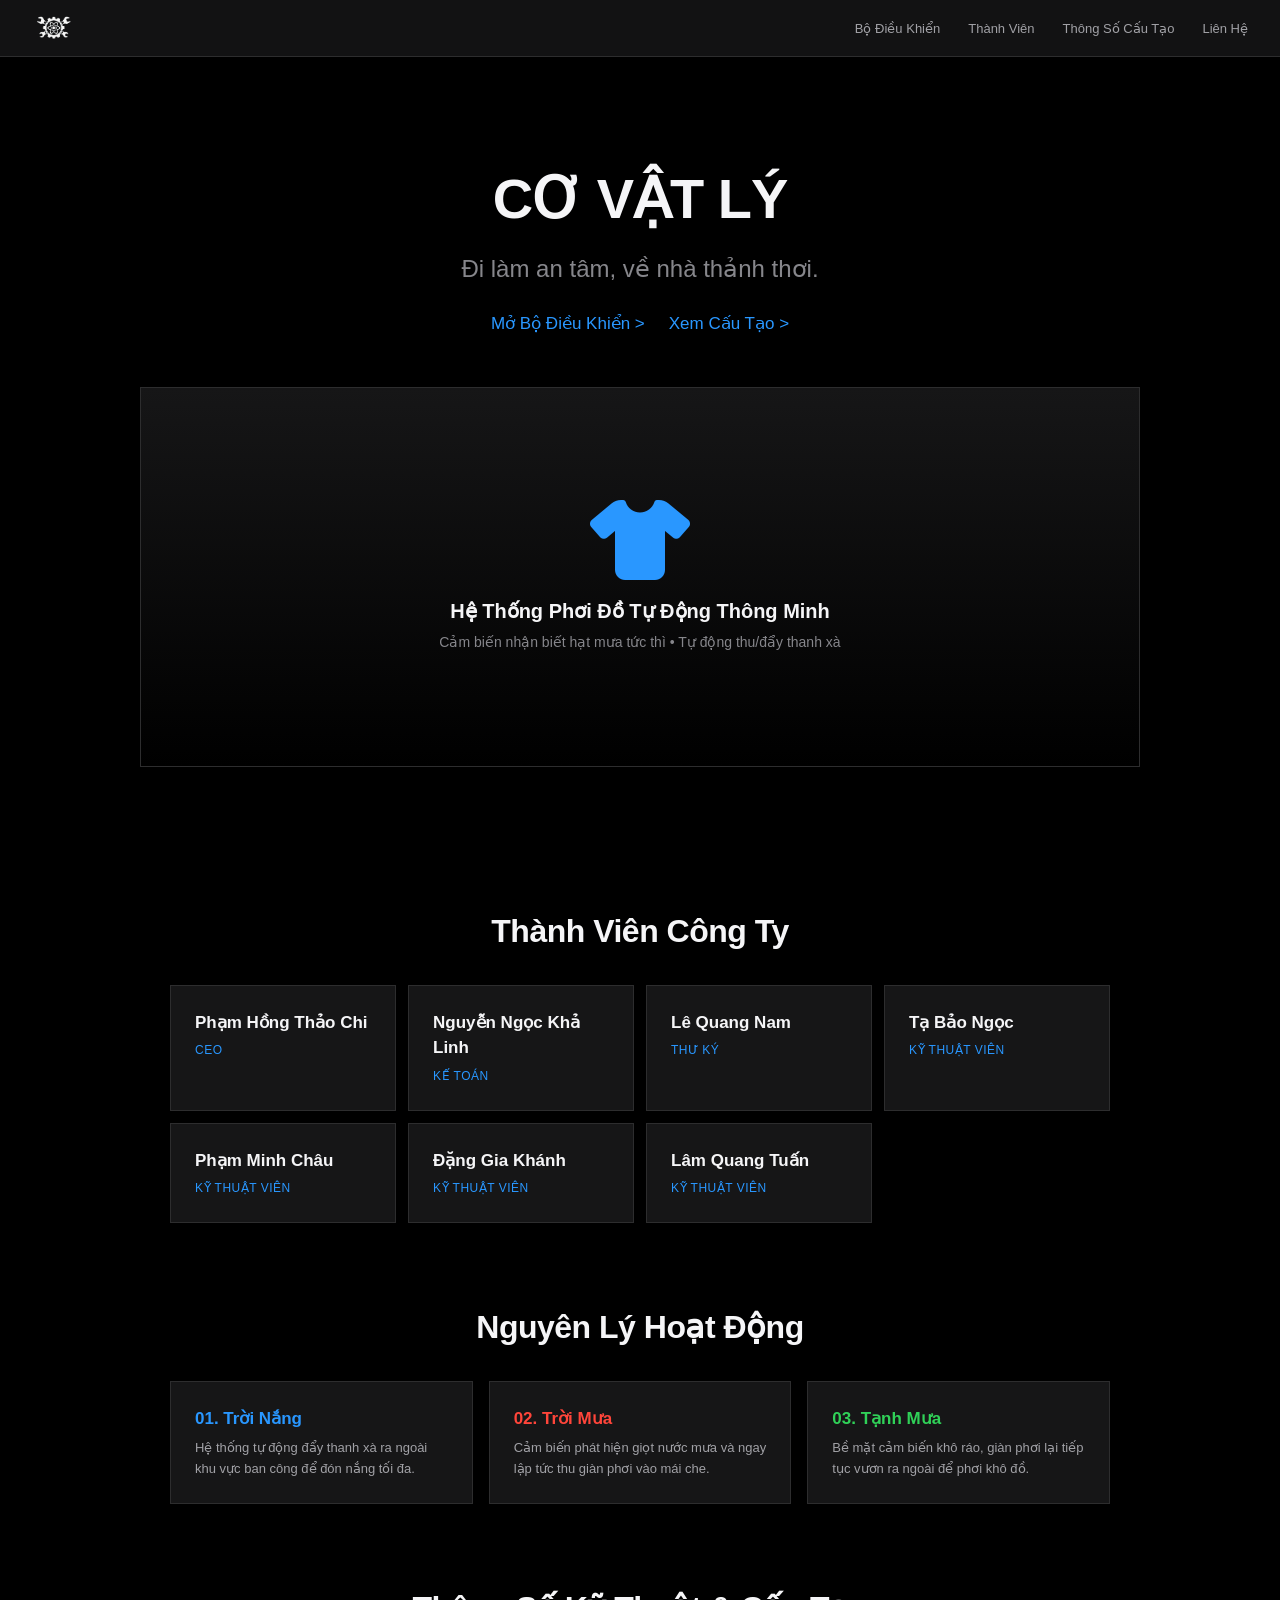
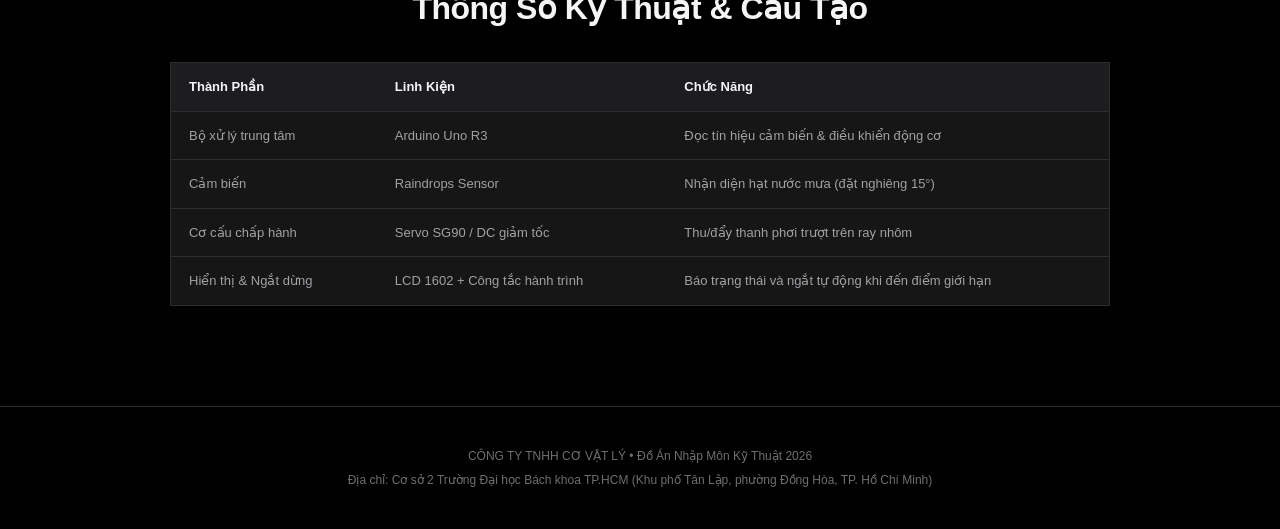
<file: home.html>
<!DOCTYPE html>
<html lang="vi">
<head>
  <meta charset="UTF-8">
  <meta name="viewport" content="width=device-width, initial-scale=1.0">
  <title>Cơ Vật Lý - Giàn Phơi Tự Động Thông Minh</title>
  <link rel="stylesheet" href="https://cdnjs.cloudflare.com/ajax/libs/font-awesome/6.4.0/css/all.min.css">
  <style>
    /* Ép tất cả thành phần không bo tròn góc */
    * {
      margin: 0;
      padding: 0;
      box-sizing: border-box;
      border-radius: 0 !important;
      font-family: -apple-system, BlinkMacSystemFont, "SF Pro Display", "Segoe UI", Roboto, sans-serif;
    }

    body {
      background-color: #000000;
      color: #f5f5f7;
      line-height: 1.5;
      -webkit-font-smoothing: antialiased;
    }

    
    .navbar {
      background: rgba(22, 22, 23, 0.85);
      backdrop-filter: blur(20px);
      position: sticky;
      top: 0;
      z-index: 100;
      border-bottom: 1px solid #2d2d2e;
      display: flex;
      justify-content: space-between;
      align-items: center;
      padding: 14px 32px;
    }

    .navbar .logo {
      font-weight: 600;
      font-size: 17px;
      color: #f5f5f7;
      text-decoration: none;
      letter-spacing: -0.4px;
    }

    .nav-links {
      display: flex;
      gap: 28px;
      list-style: none;
    }

    .nav-links a {
      color: #a1a1a6;
      text-decoration: none;
      font-size: 13px;
      transition: color 0.2s;
    }

    .nav-links a:hover {
      color: #ffffff;
    }

    /* Hero Section */
    .hero {
      text-align: center;
      padding: 100px 20px 60px;
      background: #000000;
    }

    .hero-title {
      font-size: 56px;
      font-weight: 700;
      letter-spacing: -1px;
      margin-bottom: 10px;
      color: #f5f5f7;
    }

    .hero-subtitle {
      font-size: 24px;
      color: #86868b;
      margin-bottom: 24px;
      font-weight: 400;
    }

    .cta-group {
      display: flex;
      justify-content: center;
      gap: 24px;
      font-size: 17px;
    }

    .cta-link {
      color: #2997ff;
      text-decoration: none;
      font-weight: 500;
    }

    .cta-link:hover {
      text-decoration: underline;
    }

    /* Banner sản phẩm chính */
    .product-showcase {
      margin: 50px auto 0;
      max-width: 1000px;
      height: 380px;
      background: linear-gradient(180deg, #161617 0%, #000000 100%);
      border: 1px solid #2d2d2e;
      display: flex;
      flex-direction: column;
      justify-content: center;
      align-items: center;
      position: relative;
    }

    .product-showcase i {
      font-size: 80px;
      color: #2997ff;
      margin-bottom: 16px;
    }

    /* Container cho các mục nội dung */
    .section {
      max-width: 980px;
      margin: 80px auto;
      padding: 0 20px;
    }

    .section-title {
      font-size: 32px;
      font-weight: 600;
      color: #f5f5f7;
      margin-bottom: 30px;
      letter-spacing: -0.5px;
      text-align: center;
    }

    /* Thẻ hiển thị kiểu góc vuông phẳng */
    .grid-4 { display: grid; grid-template-columns: repeat(auto-fit, minmax(210px, 1fr)); gap: 12px; }
    .grid-3 { display: grid; grid-template-columns: repeat(auto-fit, minmax(280px, 1fr)); gap: 16px; }

    .card {
      background: #161617;
      border: 1px solid #2d2d2e;
      padding: 24px;
    }

    .card h3 {
      font-size: 17px;
      font-weight: 600;
      color: #f5f5f7;
      margin-bottom: 6px;
    }

    .card p {
      font-size: 13px;
      color: #a1a1a6;
      line-height: 1.6;
    }

    .card .role {
      color: #2997ff;
      font-size: 12px;
      font-weight: 500;
      margin-top: 4px;
      text-transform: uppercase;
      letter-spacing: 0.5px;
    }

    /* Bảng thông số linh kiện góc vuông */
    table {
      width: 100%;
      border-collapse: collapse;
      background: #161617;
      border: 1px solid #2d2d2e;
      margin-top: 20px;
    }

    th, td {
      padding: 14px 18px;
      text-align: left;
      font-size: 13px;
      border-bottom: 1px solid #2d2d2e;
    }

    th {
      color: #f5f5f7;
      background: #1d1d1f;
      font-weight: 600;
    }

    td {
      color: #a1a1a6;
    }

    /* Footer */
    footer {
      border-top: 1px solid #2d2d2e;
      padding: 40px 20px;
      text-align: center;
      color: #6e6e73;
      font-size: 12px;
      margin-top: 100px;
      background: #000000;
    }
  </style>
</head>
<body>

  <!-- Header / Navigation -->
  <nav class="navbar">
   <a href="/home" class="logo">
  <img src="logo2.png" alt="Logo Cơ Vật Lý" style="height: 28px; display: block;">
</a>
    <ul class="nav-links">
      <li><a href="/">Bộ Điều Khiển</a></li>
      <li><a href="#team">Thành Viên</a></li>
      <li><a href="#specs">Thông Số Cấu Tạo</a></li>
      <li><a href="#contact">Liên Hệ</a></li>
    </ul>
  </nav>

 
  <section class="hero">
    <h1 class="hero-title">CƠ VẬT LÝ</h1>
    <p class="hero-subtitle">Đi làm an tâm, về nhà thảnh thơi.</p>
    <div class="cta-group">
      <a href="/" class="cta-link">Mở Bộ Điều Khiển &gt;</a>
      <a href="#specs" class="cta-link">Xem Cấu Tạo &gt;</a>
    </div>

    <div class="product-showcase">
      <i class="fa-solid fa-shirt"></i>
      <h3 style="color: #f5f5f7; font-size: 20px;">Hệ Thống Phơi Đồ Tự Động Thông Minh</h3>
      <p style="color: #86868b; font-size: 14px; margin-top: 6px;">Cảm biến nhận biết hạt mưa tức thì &bull; Tự động thu/đẩy thanh xà</p>
    </div>
  </section>

  <!-- Thành viên công ty -->
  <section class="section" id="team">
    <h2 class="section-title">Thành Viên Công Ty</h2>
    <div class="grid-4">
      <div class="card">
        <h3>Phạm Hồng Thảo Chi</h3>
        <p class="role">CEO</p>
      </div>
      <div class="card">
        <h3>Nguyễn Ngọc Khả Linh</h3>
        <p class="role">Kế toán</p>
      </div>
      <div class="card">
        <h3>Lê Quang Nam</h3>
        <p class="role">Thư ký</p>
      </div>
      <div class="card">
        <h3>Tạ Bảo Ngọc</h3>
        <p class="role">Kỹ thuật viên</p>
      </div>
      <div class="card">
        <h3>Phạm Minh Châu</h3>
        <p class="role">Kỹ thuật viên</p>
      </div>
      <div class="card">
        <h3>Đặng Gia Khánh</h3>
        <p class="role">Kỹ thuật viên</p>
      </div>
      <div class="card">
        <h3>Lâm Quang Tuấn</h3>
        <p class="role">Kỹ thuật viên</p>
      </div>
    </div>
  </section>

  <!-- Nguyên lý hoạt động -->
  <section class="section">
    <h2 class="section-title">Nguyên Lý Hoạt Động</h2>
    <div class="grid-3">
      <div class="card">
        <h3 style="color: #2997ff;">01. Trời Nắng</h3>
        <p>Hệ thống tự động đẩy thanh xà ra ngoài khu vực ban công để đón nắng tối đa.</p>
      </div>
      <div class="card">
        <h3 style="color: #ff453a;">02. Trời Mưa</h3>
        <p>Cảm biến phát hiện giọt nước mưa và ngay lập tức thu giàn phơi vào mái che.</p>
      </div>
      <div class="card">
        <h3 style="color: #30d158;">03. Tạnh Mưa</h3>
        <p>Bề mặt cảm biến khô ráo, giàn phơi lại tiếp tục vươn ra ngoài để phơi khô đồ.</p>
      </div>
    </div>
  </section>

  <!-- Bảng linh kiện & Cấu tạo -->
  <section class="section" id="specs">
    <h2 class="section-title">Thông Số Kỹ Thuật & Cấu Tạo</h2>
    <table>
      <thead>
        <tr>
          <th>Thành Phần</th>
          <th>Linh Kiện</th>
          <th>Chức Năng</th>
        </tr>
      </thead>
      <tbody>
        <tr>
          <td>Bộ xử lý trung tâm</td>
          <td>Arduino Uno R3</td>
          <td>Đọc tín hiệu cảm biến &amp; điều khiển động cơ</td>
        </tr>
        <tr>
          <td>Cảm biến</td>
          <td>Raindrops Sensor</td>
          <td>Nhận diện hạt nước mưa (đặt nghiêng 15°)</td>
        </tr>
        <tr>
          <td>Cơ cấu chấp hành</td>
          <td>Servo SG90 / DC giảm tốc</td>
          <td>Thu/đẩy thanh phơi trượt trên ray nhôm</td>
        </tr>
        <tr>
          <td>Hiển thị &amp; Ngắt dừng</td>
          <td>LCD 1602 + Công tắc hành trình</td>
          <td>Báo trạng thái và ngắt tự động khi đến điểm giới hạn</td>
        </tr>
      </tbody>
    </table>
  </section>

  <!-- Footer -->
  <footer id="contact">
    <p>CÔNG TY TNHH CƠ VẬT LÝ &bull; Đồ Án Nhập Môn Kỹ Thuật 2026</p>
    <p style="margin-top: 6px;">Địa chỉ: Cơ sở 2 Trường Đại học Bách khoa TP.HCM (Khu phố Tân Lập, phường Đồng Hòa, TP. Hồ Chí Minh)</p>
  </footer>

</body>
</html>
</file>
